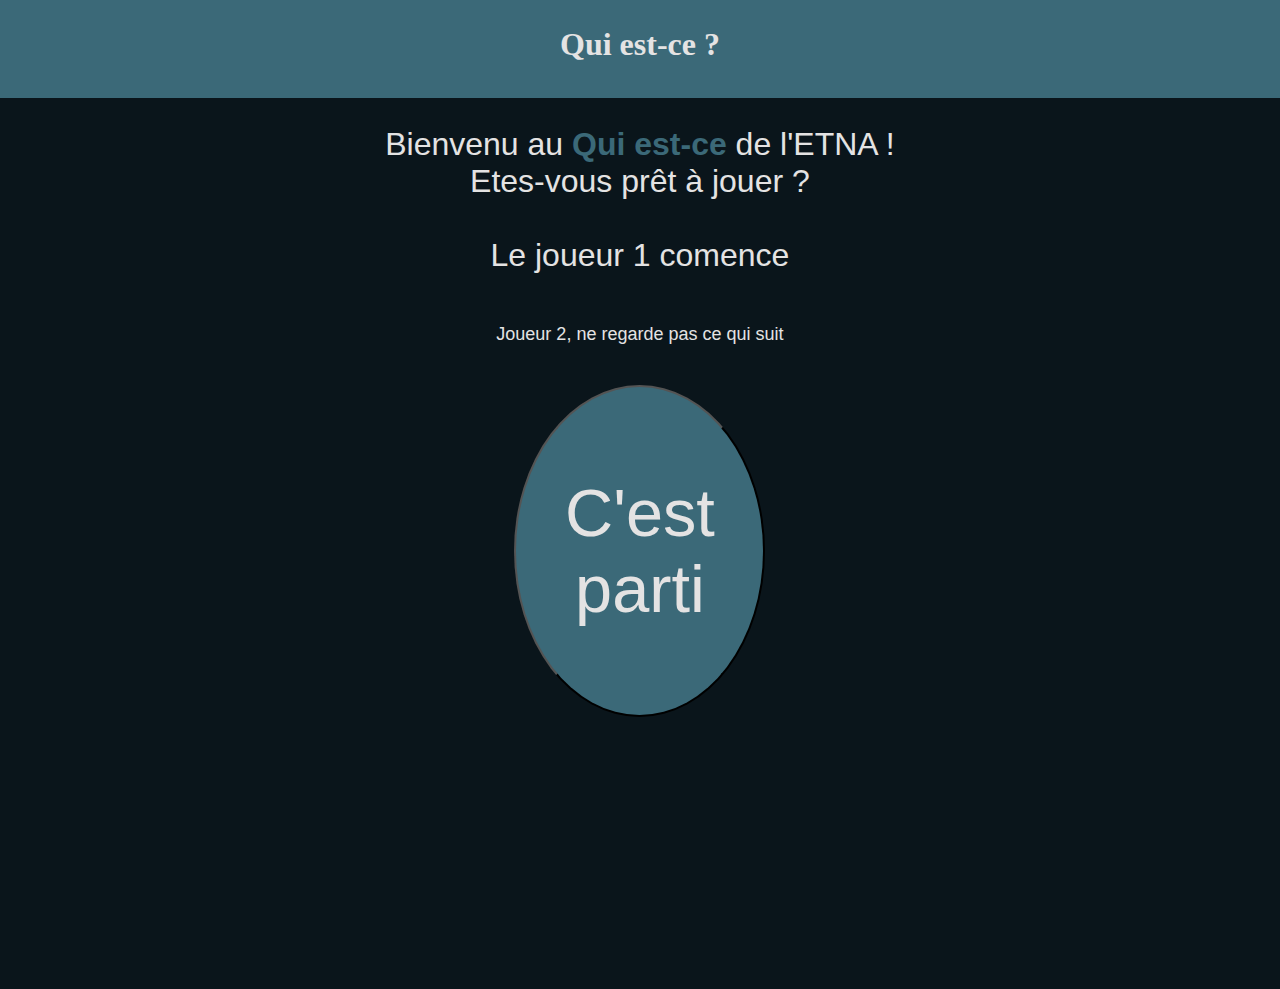
<file: quiestce/index.html>
<!DOCTYPE html>

<html>

<head>
    <link rel="stylesheet" href="style.css" />
    <meta charset="UTF-8">
</head>

<body>
    <header>
        <div>
            <h1 class="titre"> Qui est-ce ?</h1>
        </div>
    </header>
    <div class="accueil">
        Bienvenu au <scope class="quiestce">Qui est-ce</scope> de l'ETNA !<br>
        Etes-vous prêt à jouer ?<br><br>
        Le joueur 1 comence<br><br>
        <scope class="sous-titre">Joueur 2, ne regarde pas ce qui suit</scope><br><br>
        <button><a href="choix.html">C'est parti</a></button>
    </div>
</body>

</html>
</file>
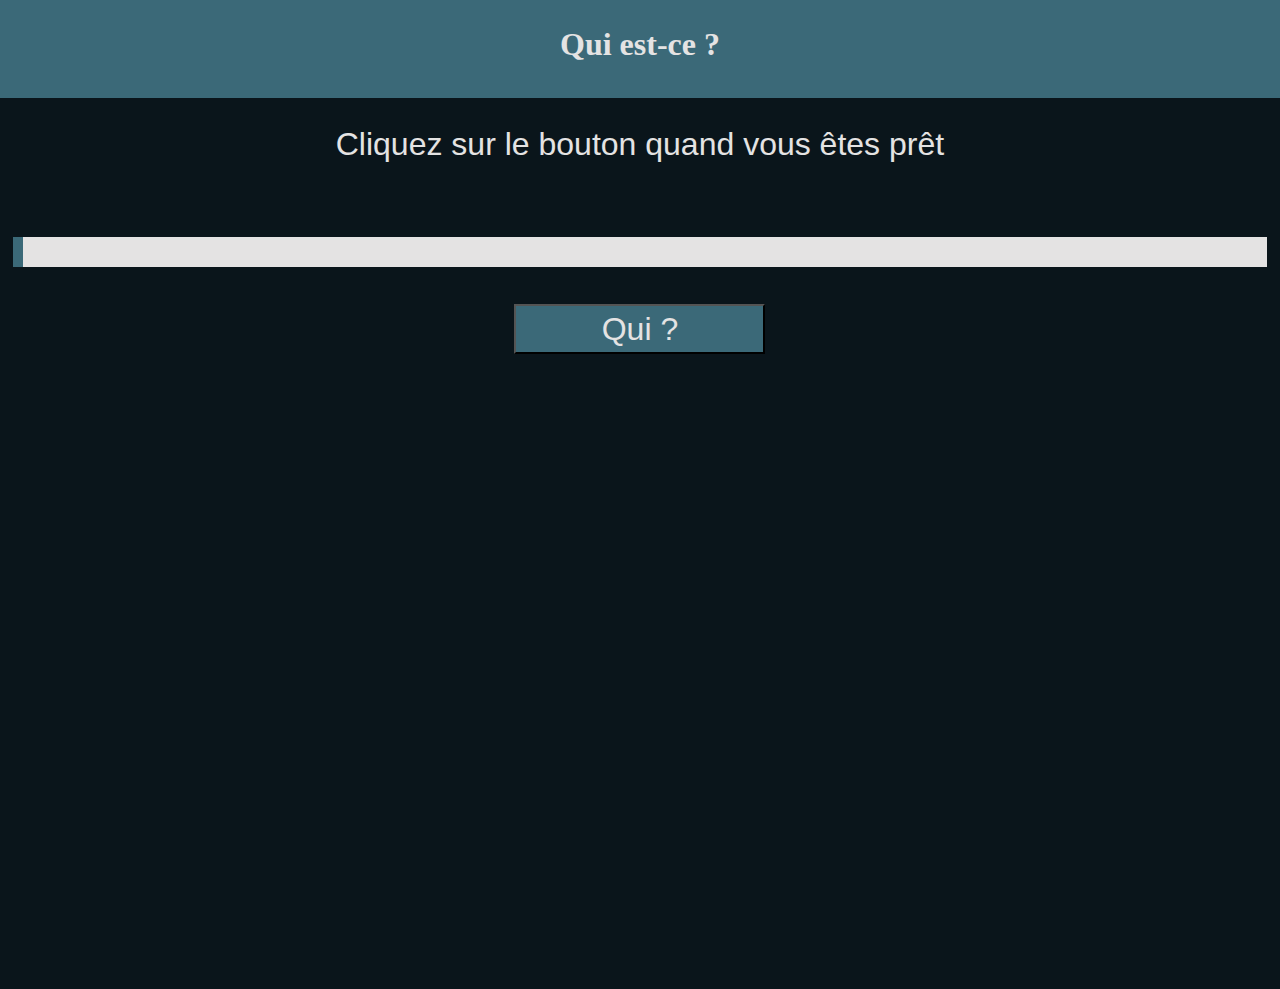
<file: quiestce/choix.html>
<!DOCTYPE html>

<html>

<head>
    <link rel="stylesheet" href="style.css" />
    <meta charset="UTF-8">
    <script src="getimage.js"></script>
</head>

<body>
    <header>
        <div>
            <h1 class="titre"> Qui est-ce ?</h1>
        </div>
    </header>
    <div class="accueil">
        Cliquez sur le bouton quand vous êtes prêt<br><br>
        <div id="container">
            <div id="inner_container">
                <img id="image_shower" />
            </div>
            <div id="myProgress">
                <div id="myBar"></div>
            </div><br>
            <div id="button_container">
                <button id="random" onclick="get_random_image()">Qui ?</button>
            </div>
        </div>
    </div>
</body>

</html>
</file>
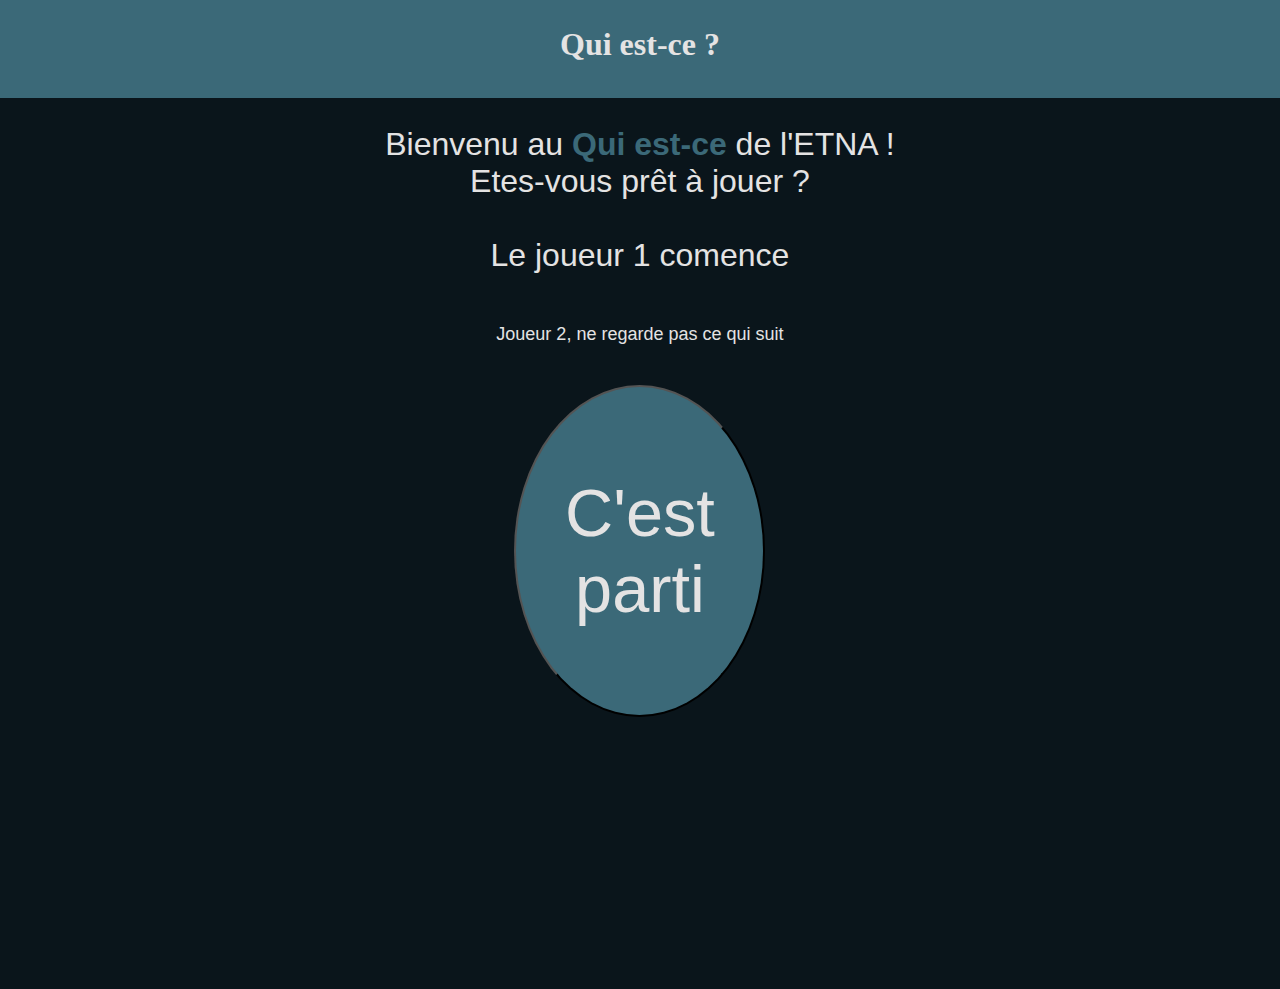
<file: quiestce/home.html>
<!DOCTYPE html>

<html>

<head>
    <link rel="stylesheet" href="style.css" />
    <meta charset="UTF-8">
</head>

<body>
    <header>
        <div>
            <h1 class="titre"> Qui est-ce ?</h1>
        </div>
    </header>
    <div class="accueil">
        Bienvenu au <scope class="quiestce">Qui est-ce</scope> de l'ETNA !<br>
        Etes-vous prêt à jouer ?<br><br>
        Le joueur 1 comence<br><br>
        <scope class="sous-titre">Joueur 2, ne regarde pas ce qui suit</scope><br><br>
        <button><a href="choix.html">C'est parti</a></button>
    </div>
</body>

</html>
</file>
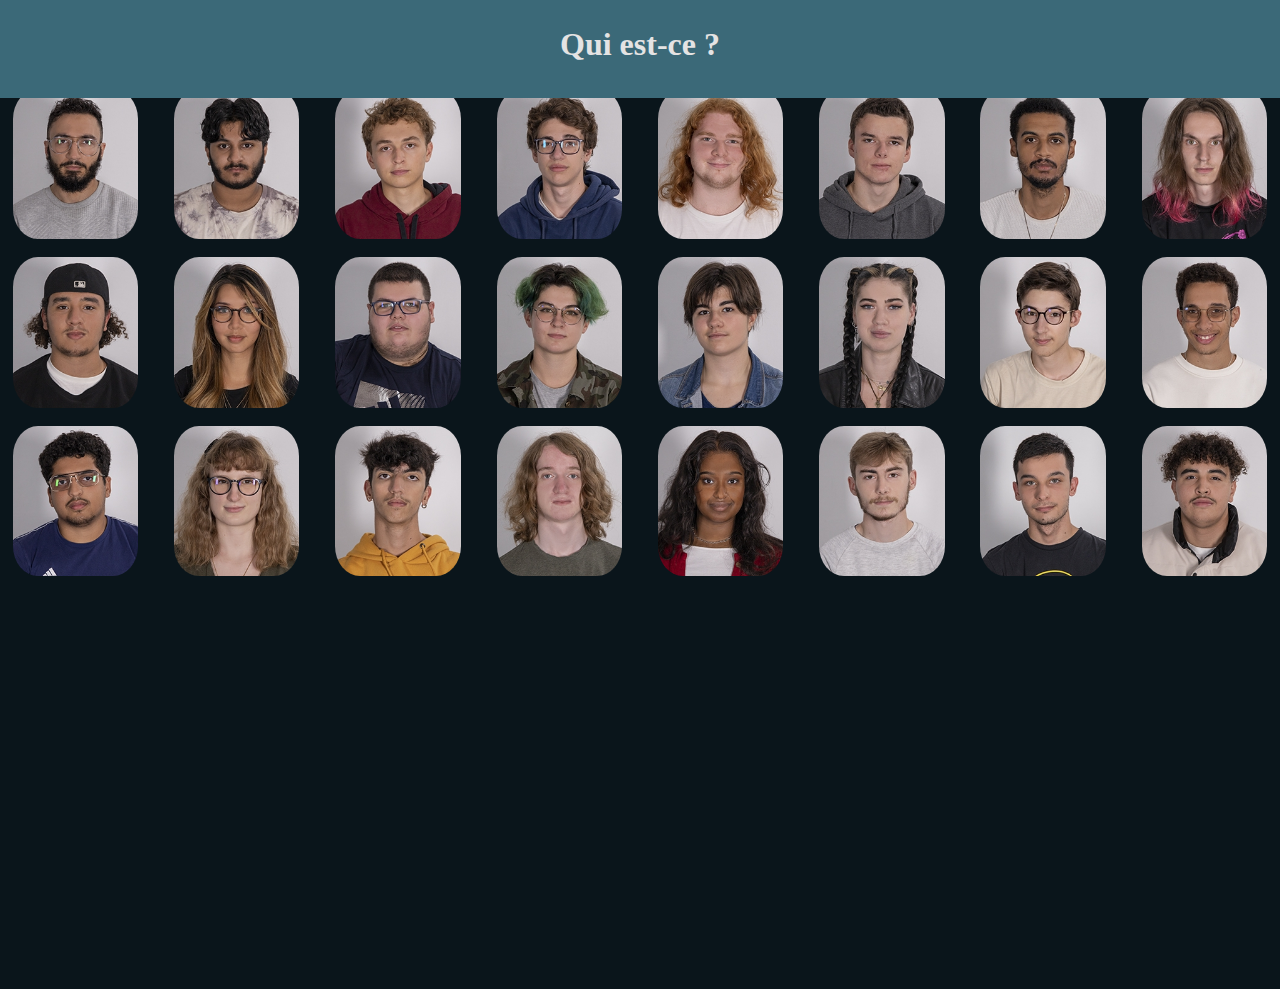
<file: quiestce/jeu.html>
<!DOCTYPE html>

<html>

<head>
    <link rel="stylesheet" href="style.css" />
    <meta charset="UTF-8">
    <script src="script.js"></script>
</head>

<body>
    <header>
        <div>
            <h1 class="titre"> Qui est-ce ?</h1>
        </div>
    </header>
    <div class="catalogue">
        <div class="row">
            <img onclick="adam()" class="icon" id="adam" src="images/adam.jfif">
            <img onclick="agash()" class="icon" id="agash" src="images/agash.jfif">
            <img onclick="charles()" class="icon" id="charles" src="images/charles.jfif">
            <img onclick="clement()" class="icon" id="clement" src="images/clement.jfif">
            <img onclick="coco()" class="icon" id="coco" src="images/coco.jfif">
            <img onclick="erwan()" class="icon" id="erwan" src="images/erwan.jfif">
            <img onclick="fernand()" class="icon" id="fernand" src="images/fernand.jfif">
            <img onclick="francois()" class="icon" id="francois" src="images/francois.jfif">
        </div><br>
        <div class="row">
            <img onclick="hamza()" class="icon" id="hamza" src="images/hamza.jfif">
            <img onclick="irene()" class="icon" id="irene" src="images/irene.jfif">
            <img onclick="jessy()" class="icon" id="jessy" src="images/jessy.jfif">
            <img onclick="johanna()" class="icon" id="johanna" src="images/johanna.jfif">
            <img onclick="julieb()" class="icon" id="julieb" src="images/julieb.jfif">
            <img onclick="julieh()" class="icon" id="julieh" src="images/julieh.jfif">
            <img onclick="leo()" class="icon" id="leo" src="images/leo.jfif">
            <img onclick="malcolm()" class="icon" id="malcolm" src="images/malcolm.jfif">
        </div><br>
        <div class="row">
            <img onclick="mohamed()" class="icon" id="mohamed" src="images/mohamed.jfif">
            <img onclick="moi()" class="icon" id="moi" src="images/moi.jfif">
            <img onclick="nathan()" class="icon" id="nathan" src="images/nathan.jfif">
            <img onclick="nino()" class="icon" id="nino" src="images/nino.jfif">
            <img onclick="sarah()" class="icon" id="sarah" src="images/sarah.jfif">
            <img onclick="scotty()" class="icon" id="scotty" src="images/scotty.jfif">
            <img onclick="vincent()" class="icon" id="vincent" src="images/vincent.jfif">
            <img onclick="yacine()" class="icon" id="yacine" src="images/yacine.jfif">
        </div>
    </div>
</body>

</html>
</file>
<file: quiestce/style.css>
* {
  margin: 0%;
  padding: 0%;
}

html, body{
  height: 100%;
  width: 99%;
  text-align: center;
  overflow-y: hidden; 
  background-color: #0a151b;
}

body {
  display: flex;
  justify-content: space-between;
  flex-direction: column;
  padding-top: 7%;
  margin-left: 1%;
  margin-right: 1%;
}

header {
  background-color: #3B6978;
  position: fixed;
  left: 0;
  top: 0;
  width: 100%;
  height: 8%;
  padding-top: 2%;
}

.titre {
  font-family: "Lucida Handwriting","Comic Sans MS", cursive;
  color: #E4E3E3;
}

.accueil {
  padding-top: 3%;
  font-family: Arial, Helvetica, sans-serif;
  color: #E4E3E3;
  font-size: 200%;

}

.row{
  display: flex;
  flex-direction: row;
  justify-content: space-between;
}

.icon{
  width: 10%;
  border-radius: 20%;
}

.quiestce {
  color: #3B6978;
  font-weight: bold;
}

.sous-titre {
  color: #E4E3E3;
  font-size: large;
}

a {
text-decoration: none;
color: #E4E3E3;
font-size: 500%;
}

button {
  background-color: #3B6978;
  height: 80%;
  width: 20%;
  border-radius: 50%;
}

#random {
  height: 50px;
  border-radius: 0;
  color: #E4E3E3;
  font-size: 100%;
}

#myProgress {
  width: 100%;
  height: 30px;
  position: relative;
  background-color: #E4E3E3;
}

#myBar {
  background-color: #3B6978;
  width: 10px;
  height: 30px;
  position: absolute;
}
</file>
